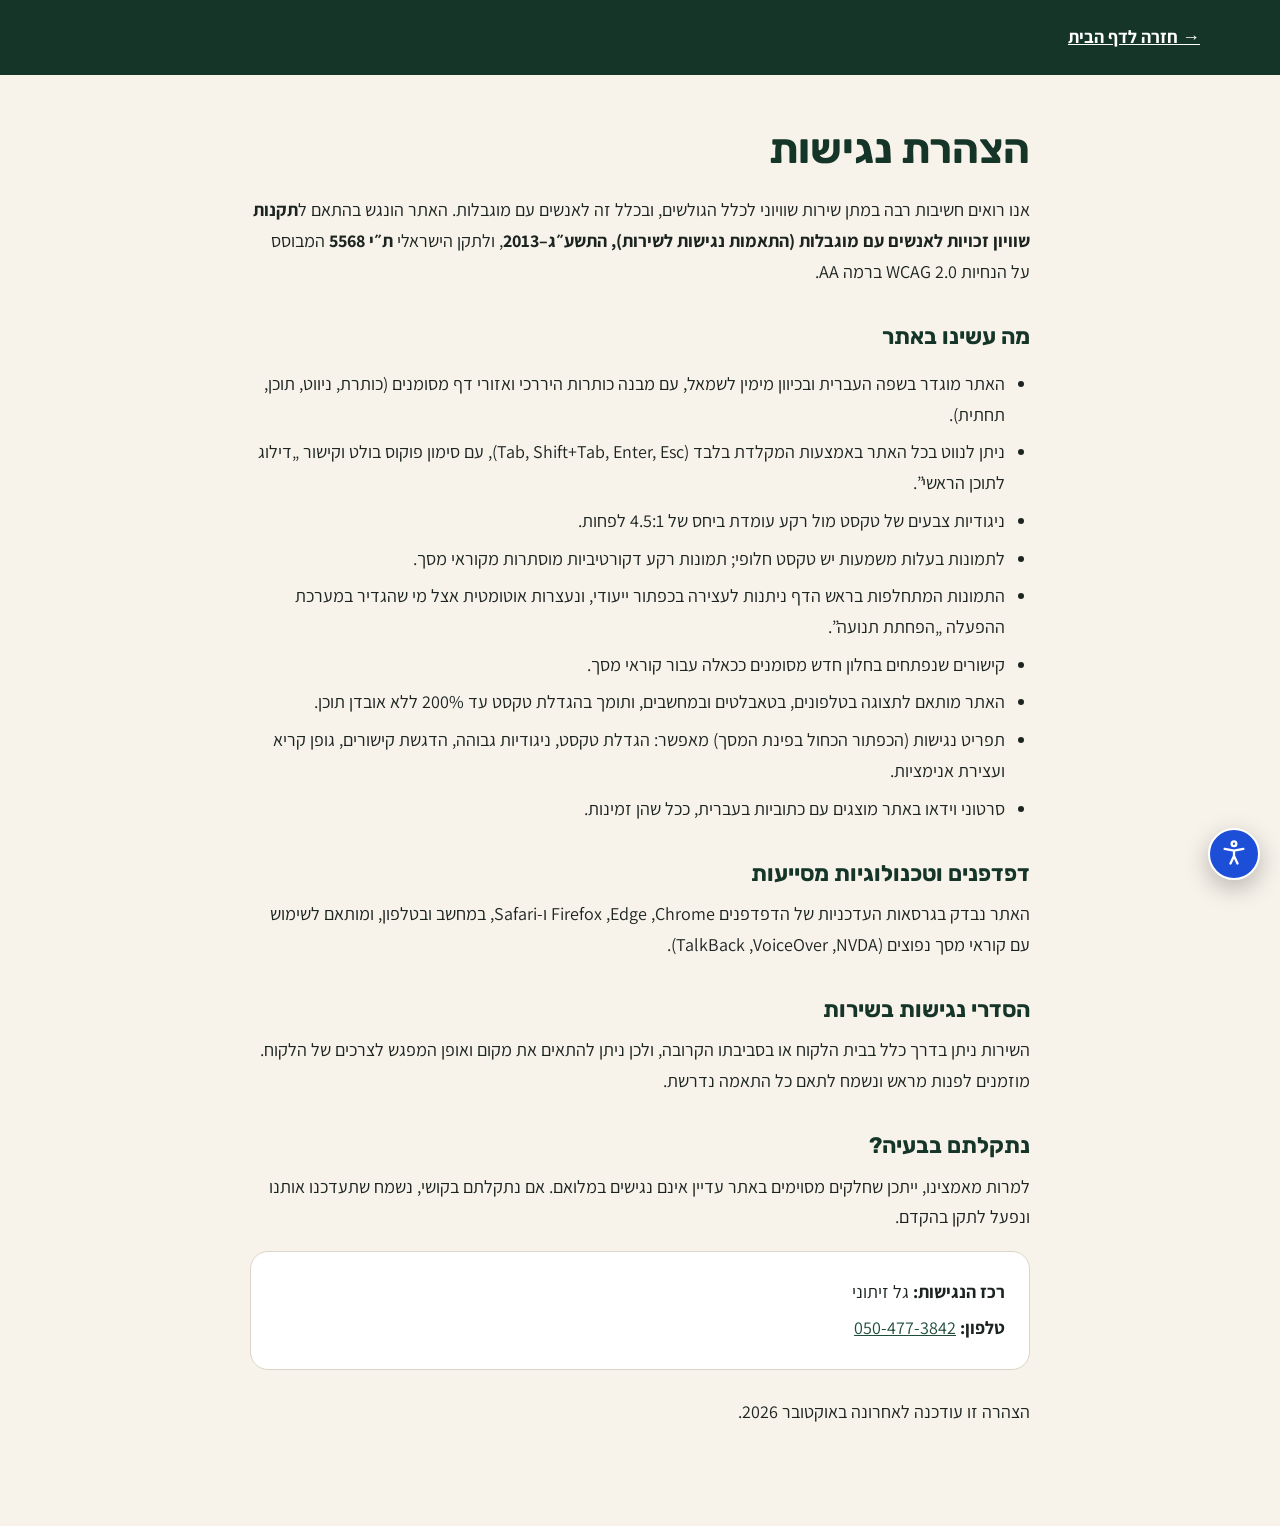
<file: accessibility.html>
<!doctype html>
<html lang="he" dir="rtl">
<head>
  <meta charset="utf-8">
  <meta name="viewport" content="width=device-width, initial-scale=1">
  <title>הצהרת נגישות | גל זיתוני – אילוף כלבים</title>
  <meta name="description" content="הצהרת הנגישות של אתר גל זיתוני – אילוף כלבים פרטי.">
  <link rel="preconnect" href="https://fonts.googleapis.com">
  <link rel="preconnect" href="https://fonts.gstatic.com" crossorigin>
  <link href="https://fonts.googleapis.com/css2?family=Assistant:wght@400;600;700&family=Rubik:wght@500;700;800&display=swap" rel="stylesheet">
  <link rel="stylesheet" href="css/style.css">
  <style>
    .page-header { background: var(--green-dark); color: #fff; padding: 22px 0; }
    .page-header a { color: #fff; font-weight: 700; }
    .statement { max-width: 820px; padding-block: 48px 80px; }
    .statement h1 { font-size: clamp(2rem, 5vw, 2.6rem); color: var(--green-dark); }
    .statement h2 { font-size: 1.4rem; color: var(--green-dark); margin-top: 1.6em; }
    .statement ul { padding-inline-start: 1.4em; }
    .statement li { margin-bottom: .4em; }
    .statement .contact-box { background: var(--white); border: 1px solid var(--line); border-radius: var(--radius); padding: 20px 24px; }
    .statement .contact-box p { margin: .3em 0; }
  </style>
</head>
<body>
  <a class="skip-link" href="#main">דילוג לתוכן הראשי</a>
  <header class="page-header">
    <div class="container"><a href="index.html">→ חזרה לדף הבית</a></div>
  </header>

  <main id="main" tabindex="-1" class="container statement">
    <h1>הצהרת נגישות</h1>
    <p>אנו רואים חשיבות רבה במתן שירות שוויוני לכלל הגולשים, ובכלל זה לאנשים עם מוגבלות. האתר הונגש בהתאם ל<strong>תקנות שוויון זכויות לאנשים עם מוגבלות (התאמות נגישות לשירות), התשע״ג–2013</strong>, ולתקן הישראלי <strong>ת״י 5568</strong> המבוסס על הנחיות <span lang="en" dir="ltr">WCAG 2.0</span> ברמה <span lang="en" dir="ltr">AA</span>.</p>

    <h2>מה עשינו באתר</h2>
    <ul>
      <li>האתר מוגדר בשפה העברית ובכיוון מימין לשמאל, עם מבנה כותרות היררכי ואזורי דף מסומנים (כותרת, ניווט, תוכן, תחתית).</li>
      <li>ניתן לנווט בכל האתר באמצעות המקלדת בלבד (Tab, Shift+Tab, Enter, Esc), עם סימון פוקוס בולט וקישור „דילוג לתוכן הראשי”.</li>
      <li>ניגודיות צבעים של טקסט מול רקע עומדת ביחס של 4.5:1 לפחות.</li>
      <li>לתמונות בעלות משמעות יש טקסט חלופי; תמונות רקע דקורטיביות מוסתרות מקוראי מסך.</li>
      <li>התמונות המתחלפות בראש הדף ניתנות לעצירה בכפתור ייעודי, ונעצרות אוטומטית אצל מי שהגדיר במערכת ההפעלה „הפחתת תנועה”.</li>
      <li>קישורים שנפתחים בחלון חדש מסומנים ככאלה עבור קוראי מסך.</li>
      <li>האתר מותאם לתצוגה בטלפונים, בטאבלטים ובמחשבים, ותומך בהגדלת טקסט עד 200% ללא אובדן תוכן.</li>
      <li>תפריט נגישות (הכפתור הכחול בפינת המסך) מאפשר: הגדלת טקסט, ניגודיות גבוהה, הדגשת קישורים, גופן קריא ועצירת אנימציות.</li>
      <li>סרטוני וידאו באתר מוצגים עם כתוביות בעברית, ככל שהן זמינות.</li>
    </ul>

    <h2>דפדפנים וטכנולוגיות מסייעות</h2>
    <p>האתר נבדק בגרסאות העדכניות של הדפדפנים Chrome,‏ Edge,‏ Firefox ו-Safari, במחשב ובטלפון, ומותאם לשימוש עם קוראי מסך נפוצים (NVDA,‏ VoiceOver,‏ TalkBack).</p>

    <h2>הסדרי נגישות בשירות</h2>
    <p>השירות ניתן בדרך כלל בבית הלקוח או בסביבתו הקרובה, ולכן ניתן להתאים את מקום ואופן המפגש לצרכים של הלקוח. מוזמנים לפנות מראש ונשמח לתאם כל התאמה נדרשת.</p>

    <h2>נתקלתם בבעיה?</h2>
    <p>למרות מאמצינו, ייתכן שחלקים מסוימים באתר עדיין אינם נגישים במלואם. אם נתקלתם בקושי, נשמח שתעדכנו אותנו ונפעל לתקן בהקדם.</p>
    <div class="contact-box">
      <p><strong>רכז הנגישות:</strong> <span data-bind="accessibility.coordinatorName"></span></p>
      <p><strong>טלפון:</strong> <a data-bind-tel="accessibility.coordinatorPhone" dir="ltr"></a></p>
      <p data-if="accessibility.coordinatorEmail"><strong>אימייל:</strong> <a data-bind-mail="accessibility.coordinatorEmail" dir="ltr"></a></p>
    </div>
    <p style="margin-top:1.5em">הצהרה זו עודכנה לאחרונה ב<span data-bind="accessibility.lastUpdated"></span>.</p>
  </main>

  <div class="a11y">
    <button class="a11y__toggle" type="button" aria-expanded="false" aria-controls="a11y-panel">
      <span data-icon="accessibility" aria-hidden="true"></span>
      <span class="visually-hidden">תפריט נגישות</span>
    </button>
    <div class="a11y__panel" id="a11y-panel" role="region" aria-label="הגדרות נגישות" hidden>
      <p class="a11y__heading">הגדרות נגישות</p>
      <div class="a11y__group" role="group" aria-label="גודל טקסט">
        <span class="a11y__label">גודל טקסט</span>
        <div class="a11y__row">
          <button type="button" data-a11y="font-down">א־</button>
          <span class="a11y__value" aria-live="polite"></span>
          <button type="button" data-a11y="font-up">א+</button>
        </div>
      </div>
      <button type="button" class="a11y__opt" data-a11y="contrast" aria-pressed="false">ניגודיות גבוהה</button>
      <button type="button" class="a11y__opt" data-a11y="links" aria-pressed="false">הדגשת קישורים</button>
      <button type="button" class="a11y__opt" data-a11y="font" aria-pressed="false">גופן קריא</button>
      <button type="button" class="a11y__opt" data-a11y="motion" aria-pressed="false">עצירת אנימציות</button>
      <button type="button" class="a11y__reset" data-a11y="reset">איפוס הגדרות</button>
    </div>
  </div>

  <script src="js/content.js"></script>
  <script src="js/icons.js"></script>
  <script src="js/a11y.js"></script>
  <script>
    (function () {
      var get = function (p) { return p.split('.').reduce(function (o, k) { return o && o[k]; }, window.SITE); };
      document.querySelectorAll('[data-bind]').forEach(function (el) { el.textContent = get(el.getAttribute('data-bind')) || ''; });
      document.querySelectorAll('[data-bind-tel]').forEach(function (el) {
        var v = get(el.getAttribute('data-bind-tel')) || ''; el.textContent = v; el.href = 'tel:' + v.replace(/[^\d+]/g, '');
      });
      document.querySelectorAll('[data-bind-mail]').forEach(function (el) {
        var v = get(el.getAttribute('data-bind-mail')) || ''; el.textContent = v; el.href = 'mailto:' + v;
      });
      document.querySelectorAll('[data-if]').forEach(function (el) { if (!get(el.getAttribute('data-if'))) el.hidden = true; });
      document.querySelectorAll('[data-icon]').forEach(function (el) { el.innerHTML = window.ICONS[el.getAttribute('data-icon')] || ''; });
    })();
  </script>
</body>
</html>
</file>
<file: css/style.css>
/* ===================== צבעים וגופנים – לשינוי עיצוב כללי ===================== */
:root {
  --green: #1f4d3a;
  --green-dark: #143528;
  --green-soft: #e4eee8;
  --amber: #b45309;          /* ניגודיות 5:1 מול לבן */
  --amber-soft: #fbeedd;
  --sand: #f7f2ea;
  --white: #ffffff;
  --text: #1c2420;
  --muted: #4a5650;
  --line: #ddd5c8;
  --wa: #0f7a3d;              /* ירוק וואטסאפ כהה – ניגודיות AA לטקסט לבן */
  --wa-hover: #0b6232;
  --focus: #ffbf47;
  --radius: 18px;
  --shadow: 0 10px 30px rgba(20, 40, 30, .08);
  --font-head: "Rubik", "Assistant", Arial, sans-serif;
  --font-body: "Assistant", Arial, sans-serif;
  --header-h: 72px;
}

/* ===================== בסיס ===================== */
*, *::before, *::after { box-sizing: border-box; }
html { scroll-behavior: smooth; scroll-padding-top: calc(var(--header-h) + 12px); -webkit-text-size-adjust: 100%; }
body {
  margin: 0;
  font-family: var(--font-body);
  font-size: 1.125rem;
  line-height: 1.7;
  color: var(--text);
  background: var(--sand);
}
img { max-width: 100%; display: block; }
svg { flex-shrink: 0; }
h1, h2, h3 { font-family: var(--font-head); line-height: 1.25; margin: 0 0 .5em; }
p { margin: 0 0 1em; }
a { color: var(--green); }
a:hover { color: var(--amber); }
:focus-visible { outline: 3px solid var(--focus); outline-offset: 3px; border-radius: 4px; box-shadow: 0 0 0 6px rgba(20, 53, 40, .85); }
[hidden] { display: none !important; }
main:focus { outline: none; }

.container { width: 100%; max-width: 1160px; margin-inline: auto; padding-inline: 20px; }
.visually-hidden {
  position: absolute !important; width: 1px; height: 1px; padding: 0; margin: -1px;
  overflow: hidden; clip: rect(0 0 0 0); white-space: nowrap; border: 0;
}
.skip-link {
  position: fixed; top: 12px; right: 12px; z-index: 1000;
  background: var(--green-dark); color: #fff; padding: .7em 1.2em; border-radius: 10px;
  font-weight: 700; transform: translateY(-200%); transition: transform .2s;
}
.skip-link:focus { transform: none; color: #fff; }

/* ===================== כפתורים ===================== */
.btn {
  display: inline-flex; align-items: center; justify-content: center; gap: .55em;
  min-height: 48px; padding: .7em 1.4em; border-radius: 999px; border: 2px solid transparent;
  font-family: var(--font-head); font-weight: 700; font-size: 1rem; text-decoration: none;
  cursor: pointer; transition: background .2s, color .2s, transform .2s, box-shadow .2s;
}
.btn svg { width: 1.3em; height: 1.3em; }
.btn:hover { transform: translateY(-2px); }
.btn--lg { min-height: 56px; padding: .8em 1.8em; font-size: 1.1rem; }
.btn--sm { min-height: 44px; padding: .45em 1.1em; }
.btn--wa { background: var(--wa); color: #fff; box-shadow: 0 6px 18px rgba(15, 122, 61, .3); }
.btn--wa:hover { background: var(--wa-hover); color: #fff; }
.btn--ghost { color: #fff; border-color: rgba(255, 255, 255, .85); background: rgba(255, 255, 255, .08); }
.btn--ghost:hover { background: #fff; color: var(--green-dark); }
.btn--outline { color: var(--green); border-color: var(--green); background: transparent; }
.btn--outline:hover { background: var(--green); color: #fff; }

/* ===================== כותרת עליונה ===================== */
.site-header {
  position: fixed; inset: 0 0 auto 0; z-index: 50; height: var(--header-h);
  color: #fff; transition: background .3s, box-shadow .3s;
  background: linear-gradient(to bottom, rgba(10, 25, 18, .55), transparent);
}
.site-header.is-scrolled { background: var(--green-dark); box-shadow: 0 4px 20px rgba(0, 0, 0, .15); }
.header__inner { height: 100%; display: flex; align-items: center; gap: 24px; }
.brand { display: flex; align-items: center; gap: 10px; color: #fff; text-decoration: none; }
.brand:hover { color: #fff; }
.brand__icon svg { width: 34px; height: 34px; color: #f5ae45; }
.brand__icon--logo img { width: 48px; height: 48px; border-radius: 50%; object-fit: cover; border: 2px solid #f0a02c; background: #fff; }
.brand__text { display: flex; flex-direction: column; line-height: 1.15; }
.brand__name { font-family: var(--font-head); font-weight: 800; font-size: 1.2rem; }
.brand__title { font-size: .85rem; opacity: .9; }
.site-nav { margin-inline-start: auto; }
.site-nav__list { list-style: none; display: flex; gap: 4px; margin: 0; padding: 0; }
.site-nav a { color: #fff; text-decoration: none; padding: .5em .75em; border-radius: 8px; font-weight: 600; font-size: 1rem; white-space: nowrap; }
.site-nav a:hover { background: rgba(255, 255, 255, .14); color: #fff; }
.nav-toggle { display: none; }

@media (max-width: 1080px) {
  .nav-toggle {
    display: inline-flex; align-items: center; justify-content: center;
    margin-inline-start: auto; width: 48px; height: 48px; border: 0; border-radius: 12px;
    background: rgba(255, 255, 255, .12); color: #fff; cursor: pointer;
  }
  .nav-toggle__bars, .nav-toggle__bars::before, .nav-toggle__bars::after {
    display: block; width: 22px; height: 2px; background: currentColor; border-radius: 2px; position: relative; transition: transform .25s;
  }
  .nav-toggle__bars::before, .nav-toggle__bars::after { content: ""; position: absolute; inset-inline: 0; }
  .nav-toggle__bars::before { top: -7px; }
  .nav-toggle__bars::after { top: 7px; }
  .nav-toggle[aria-expanded="true"] .nav-toggle__bars { background: transparent; }
  .nav-toggle[aria-expanded="true"] .nav-toggle__bars::before { transform: translateY(7px) rotate(45deg); }
  .nav-toggle[aria-expanded="true"] .nav-toggle__bars::after { transform: translateY(-7px) rotate(-45deg); }
  .site-nav {
    position: absolute; top: var(--header-h); inset-inline: 0; background: var(--green-dark);
    padding: 8px 20px 20px; display: none; box-shadow: 0 12px 24px rgba(0, 0, 0, .2);
  }
  .site-nav.is-open { display: block; }
  .site-nav__list { flex-direction: column; }
  .site-nav a { display: block; padding: .8em 1em; font-size: 1.1rem; }
  .site-header:has(.site-nav.is-open) { background: var(--green-dark); }
}
@media (max-width: 520px) {
  .header__cta { display: none; }
}

/* ===================== Hero ===================== */
.hero {
  position: relative; min-height: 100vh; min-height: 100svh; display: flex; align-items: center;
  color: #fff; overflow: hidden; background: var(--green-dark);
  padding: calc(var(--header-h) + 40px) 0 90px;
}
.hero__slides, .hero__overlay { position: absolute; inset: 0; }
.hero__slide {
  position: absolute; inset: 0; background-size: cover; background-position: center;
  opacity: 0; transition: opacity 1.6s ease; transform: scale(1.06);
}
.hero__slide.is-active.is-loaded { opacity: 1; animation: kenburns 14s ease-out forwards; }
@keyframes kenburns { from { transform: scale(1.12); } to { transform: scale(1.02); } }
.slides-paused .hero__slide { animation: none !important; }
.hero__overlay {
  background:
    linear-gradient(to left, rgba(12, 30, 22, .88) 0%, rgba(12, 30, 22, .62) 45%, rgba(12, 30, 22, .35) 100%),
    linear-gradient(to top, rgba(12, 30, 22, .7), transparent 40%);
}
.hero__content { position: relative; max-width: 1160px; }
.hero__content > * { max-width: 640px; }
.hero__eyebrow {
  display: inline-block; font-weight: 700; letter-spacing: .02em; color: #f5ae45;
  border: 1px solid rgba(245, 174, 69, .7); padding: .3em 1em; border-radius: 999px; font-size: 1rem;
}
.hero__title { font-size: clamp(2.6rem, 7vw, 4.6rem); font-weight: 800; margin: .3em 0 .35em; text-shadow: 0 2px 20px rgba(0, 0, 0, .25); }
.hero__title > span { display: block; }
.hero__accent { color: #f5ae45; }
.hero__subtitle { font-size: clamp(1.1rem, 2.2vw, 1.35rem); line-height: 1.6; opacity: .96; }
.hero__actions { display: flex; flex-wrap: wrap; gap: 14px; margin-top: 30px; }
.hero__pause {
  position: absolute; bottom: 24px; left: 50%; transform: translateX(-50%); z-index: 2; white-space: nowrap;
  display: inline-flex; align-items: center; gap: 8px; min-height: 44px; padding: .4em 1em;
  background: rgba(0, 0, 0, .45); color: #fff; border: 1px solid rgba(255, 255, 255, .5);
  border-radius: 999px; font: inherit; font-size: .9rem; cursor: pointer;
}
.hero__pause:hover { background: rgba(0, 0, 0, .7); }
.hero__pause svg { width: 16px; height: 16px; }

/* ===================== חלקים כלליים ===================== */
.section { padding: clamp(64px, 9vw, 110px) 0; }
.section:nth-of-type(even) { background: var(--white); }
.section__title { font-size: clamp(1.9rem, 4vw, 2.6rem); color: var(--green-dark); position: relative; padding-bottom: .45em; }
.section__title::after {
  content: ""; position: absolute; bottom: 0; inset-inline-start: 0; width: 64px; height: 4px; border-radius: 4px; background: var(--amber);
}
.section__intro { font-size: 1.2rem; color: var(--muted); max-width: 720px; margin-bottom: 2em; }
.section__cta { margin-top: 40px; display: flex; justify-content: center; }
.prose p { font-size: 1.15rem; }

.reveal { opacity: 0; transform: translateY(24px); transition: opacity .8s ease, transform .8s ease; }
.reveal.is-visible { opacity: 1; transform: none; }

/* מה זה אילוף */
.split { display: grid; grid-template-columns: 1fr 1fr; gap: 48px; align-items: start; }
.points { list-style: none; margin: 0; padding: 0; display: grid; gap: 18px; }
.point { display: flex; gap: 16px; background: var(--white); padding: 20px; border-radius: var(--radius); box-shadow: var(--shadow); }
.point__icon { width: 46px; height: 46px; border-radius: 50%; display: grid; place-items: center; background: var(--amber-soft); color: var(--amber); flex-shrink: 0; }
.point__icon svg { width: 24px; height: 24px; }
.point h3 { font-size: 1.15rem; margin-bottom: .2em; color: var(--green-dark); }
.point p { margin: 0; color: var(--muted); }

/* כרטיסים */
.cards { list-style: none; margin: 0; padding: 0; display: grid; grid-template-columns: repeat(auto-fill, minmax(260px, 1fr)); gap: 22px; }
.card {
  background: var(--sand); border: 1px solid var(--line); border-radius: var(--radius); padding: 28px;
  transition: transform .25s, box-shadow .25s;
}
.section:nth-of-type(odd) .card { background: var(--white); }
.card:hover { transform: translateY(-4px); box-shadow: var(--shadow); }
.card__icon { width: 54px; height: 54px; border-radius: 14px; display: grid; place-items: center; background: var(--green); color: #fff; margin-bottom: 16px; }
.card__icon svg { width: 28px; height: 28px; }
.card__title { font-size: 1.25rem; color: var(--green-dark); }
.card p { margin: 0; color: var(--muted); }

/* תהליך */
.steps { list-style: none; margin: 0; padding: 0; display: grid; grid-template-columns: repeat(4, 1fr); gap: 22px; counter-reset: step; }
.step { position: relative; background: var(--white); border-radius: var(--radius); padding: 30px 24px 26px; box-shadow: var(--shadow); border-top: 4px solid var(--amber); }
.section:nth-of-type(even) .step { background: var(--sand); }
.step__num {
  display: grid; place-items: center; width: 48px; height: 48px; border-radius: 50%;
  background: var(--green-dark); color: #fff; font-family: var(--font-head); font-weight: 800; font-size: 1.3rem; margin-bottom: 14px;
}
.step h3 { font-size: 1.2rem; color: var(--green-dark); }
.step p { margin: 0; color: var(--muted); }

/* עליי */
.about { display: grid; grid-template-columns: 5fr 7fr; gap: 56px; align-items: center; }
.about--noimg { grid-template-columns: 1fr; max-width: 820px; }
.about__img { width: 100%; aspect-ratio: 4 / 5; object-fit: cover; border-radius: 28px; box-shadow: var(--shadow); }
.about__media .placeholder { aspect-ratio: 4 / 5; }

/* וידאו */
.video-wrap { max-width: 900px; margin-inline: auto; }
.video { position: relative; aspect-ratio: 16 / 9; border-radius: var(--radius); overflow: hidden; background: #000; box-shadow: var(--shadow); }
.video iframe, .video video { position: absolute; inset: 0; width: 100%; height: 100%; border: 0; }
.video--empty { background: transparent; box-shadow: none; }
.video--empty .placeholder { height: 100%; }

/* גלריה */
.gallery { list-style: none; margin: 0; padding: 0; display: grid; grid-template-columns: repeat(auto-fill, minmax(240px, 1fr)); gap: 14px; }
.gallery img { width: 100%; aspect-ratio: 1; object-fit: cover; border-radius: 14px; }

/* ביקורות */
.reviews { list-style: none; margin: 0; padding: 0; display: grid; grid-template-columns: repeat(auto-fill, minmax(290px, 1fr)); gap: 22px; }
.review figure { position: relative; margin: 0; height: 100%; display: flex; flex-direction: column; background: var(--white); border-radius: var(--radius); padding: 28px; box-shadow: var(--shadow); }
.section:nth-of-type(even) .review figure { background: var(--sand); }
.review blockquote { margin: 0 0 18px; flex: 1; position: relative; }
.review blockquote::before { content: "”"; position: absolute; top: -.45em; inset-inline-end: -.05em; font-family: Georgia, serif; font-size: 4.5rem; line-height: 1; color: var(--amber-soft); z-index: 0; }
.review blockquote p { position: relative; font-size: 1.1rem; margin: 0; }
.review figcaption { display: flex; flex-direction: column; border-top: 1px solid var(--line); padding-top: 12px; }
.review figcaption span { color: var(--muted); font-size: .95rem; }
.review__stars { display: flex; gap: 2px; color: var(--amber); margin-bottom: 10px; }
.review__stars svg { width: 20px; height: 20px; }
.review--placeholder figure { border: 2px dashed var(--line); box-shadow: none; }
.badge { position: absolute; top: 14px; inset-inline-end: 14px; background: var(--amber-soft); color: var(--amber); font-weight: 700; font-size: .8rem; padding: .15em .7em; border-radius: 999px; }

/* שאלות נפוצות */
.faq { max-width: 860px; display: grid; gap: 12px; }
.faq__item { background: var(--white); border: 1px solid var(--line); border-radius: 14px; }
.section:nth-of-type(even) .faq__item { background: var(--sand); }
.faq__item summary {
  cursor: pointer; list-style: none; padding: 18px 22px; display: flex; align-items: center; justify-content: space-between; gap: 16px; border-radius: 14px;
}
.faq__item summary::-webkit-details-marker { display: none; }
.faq__item summary::after {
  content: "+"; flex-shrink: 0; width: 32px; height: 32px; border-radius: 50%; display: grid; place-items: center;
  background: var(--green-soft); color: var(--green); font-size: 1.4rem; font-weight: 700; transition: transform .25s;
}
.faq__item[open] summary::after { content: "−"; }
.faq__item summary h3 { margin: 0; font-size: 1.15rem; color: var(--green-dark); }
.faq__answer { padding: 0 22px 18px; color: var(--muted); }
.faq__answer p { margin: 0; }

/* יצירת קשר */
.section--contact { background: var(--green-dark) !important; color: #fff; }
.section--contact .section__title { color: #fff; }
.section--contact .section__intro { color: rgba(255, 255, 255, .88); }
.contact { display: grid; grid-template-columns: 1fr auto; gap: 56px; align-items: center; }
.contact__buttons { display: flex; flex-wrap: wrap; gap: 14px; margin-bottom: 34px; }
.section--contact .btn--outline { color: #fff; border-color: rgba(255, 255, 255, .8); }
.section--contact .btn--outline:hover { background: #fff; color: var(--green-dark); }
.section--contact .btn--wa { background: #1a9a52; background: var(--wa); }
.contact__list { list-style: none; margin: 0; padding: 0; display: grid; grid-template-columns: repeat(auto-fit, minmax(220px, 1fr)); gap: 18px; }
.contact__list li { display: flex; gap: 14px; align-items: center; }
.contact__icon { width: 46px; height: 46px; border-radius: 12px; background: rgba(255, 255, 255, .1); display: grid; place-items: center; color: #f5ae45; flex-shrink: 0; }
.contact__icon svg { width: 22px; height: 22px; }
.contact__label { display: block; font-size: .9rem; color: rgba(255, 255, 255, .78); }
.contact__list a { color: #fff; font-weight: 700; font-size: 1.15rem; }
.contact__list a:hover { color: #f5ae45; }
.contact__draft { opacity: .75; border: 1px dashed rgba(255, 255, 255, .45); border-radius: 12px; padding: 8px; }
.social { list-style: none; display: flex; gap: 10px; margin: 28px 0 0; padding: 0; }
.social__link { width: 48px; height: 48px; border-radius: 50%; display: grid; place-items: center; background: rgba(255, 255, 255, .12); color: #fff; }
.social__link:hover { background: #fff; color: var(--green-dark); }
.social__link svg { width: 22px; height: 22px; }
.social__draft { display: flex; gap: 10px; align-items: center; font-size: .95rem; padding: 10px 14px !important; }
.social__draft svg { width: 22px; height: 22px; }
.extra-links { list-style: none; display: flex; flex-wrap: wrap; gap: 10px; margin: 18px 0 0; padding: 0; }
.extra-link { display: inline-flex; align-items: center; gap: 8px; min-height: 44px; padding: .4em 1em; border-radius: 999px; background: rgba(255, 255, 255, .12); color: #fff; text-decoration: none; font-weight: 600; }
.extra-link:hover { background: #fff; color: var(--green-dark); }
.extra-link svg { width: 18px; height: 18px; }
.footer__social { margin: 0; }
.footer__social .social__link { width: 42px; height: 42px; }
.qr { margin: 0; background: #fff; color: var(--text); border-radius: 24px; padding: 22px; width: 280px; text-align: center; box-shadow: 0 20px 40px rgba(0, 0, 0, .25); }
.qr__code { aspect-ratio: 1; display: grid; place-items: center; }
.qr__code svg { width: 100%; height: 100%; }
.qr figcaption { margin-top: 10px; font-size: .95rem; color: var(--muted); line-height: 1.4; }

/* ===================== פוטר ===================== */
.site-footer { background: #0e241b; color: rgba(255, 255, 255, .85); padding: 34px 0 100px; font-size: 1rem; }
.footer__inner { padding-left: 90px; display: flex; flex-wrap: wrap; justify-content: space-between; align-items: center; gap: 18px; }
.footer__brand { font-family: var(--font-head); font-weight: 700; color: #fff; margin: 0; }
.footer__phone { margin: 0; }
.site-footer a { color: #f5ae45; }
.site-footer a:hover { color: #fff; }
.footer__links { list-style: none; display: flex; gap: 20px; margin: 0; padding: 0; }
.footer__copy { margin: 0; width: 100%; font-size: .9rem; opacity: .8; }

/* ===================== כפתורים צפים ===================== */
.wa-float {
  position: fixed; bottom: 20px; left: 20px; z-index: 60; width: 60px; height: 60px; border-radius: 50%;
  display: grid; place-items: center; background: var(--wa); color: #fff; box-shadow: 0 8px 24px rgba(0, 0, 0, .25);
  transition: transform .2s;
}
.wa-float:hover { color: #fff; transform: scale(1.07); }
.wa-float svg { width: 32px; height: 32px; }

.a11y { position: fixed; bottom: 20px; right: 20px; z-index: 70; }
.a11y__toggle {
  width: 52px; height: 52px; border-radius: 50%; border: 2px solid #fff; background: #1d4ed8; color: #fff;
  display: grid; place-items: center; cursor: pointer; box-shadow: 0 8px 24px rgba(0, 0, 0, .25);
}
.a11y__toggle svg { width: 28px; height: 28px; }
.a11y__panel {
  position: absolute; bottom: 64px; right: 0; width: min(280px, calc(100vw - 40px));
  background: #fff; color: var(--text); border-radius: 16px; padding: 18px; box-shadow: 0 16px 40px rgba(0, 0, 0, .25);
  display: grid; gap: 8px; font-size: 1rem;
}
.a11y__heading { font-family: var(--font-head); font-weight: 700; font-size: 1.1rem; margin: 0 0 4px; }
.a11y__group { border: 1px solid var(--line); border-radius: 10px; padding: 8px 12px; }
.a11y__label { font-weight: 600; }
.a11y__row { display: flex; align-items: center; justify-content: space-between; gap: 8px; margin-top: 4px; }
.a11y__row button { width: 48px; height: 40px; border-radius: 8px; border: 1px solid var(--green); background: var(--green-soft); color: var(--green-dark); font: inherit; font-weight: 700; cursor: pointer; }
.a11y__row button:disabled { opacity: .45; cursor: not-allowed; }
.a11y__opt, .a11y__reset {
  min-height: 44px; text-align: start; padding: .5em .9em; border-radius: 10px; border: 1px solid var(--line);
  background: #fff; color: var(--text); font: inherit; cursor: pointer; display: flex; justify-content: space-between; align-items: center;
}
.a11y__opt[aria-pressed="true"] { background: var(--green); color: #fff; border-color: var(--green); }
.a11y__opt[aria-pressed="true"]::after { content: "✓"; font-weight: 700; }
.a11y__reset { background: var(--sand); justify-content: center; font-weight: 600; }
.a11y__statement { text-align: center; font-weight: 600; padding-top: 4px; }

/* ===================== הגדרות נגישות פעילות ===================== */
.a11y-links a:not(.btn):not(.wa-float):not(.social__link) { text-decoration: underline !important; text-decoration-thickness: 2px !important; text-underline-offset: 3px; }
.a11y-links a { outline: 2px dashed currentColor; outline-offset: 2px; }
.a11y-font body, .a11y-font h1, .a11y-font h2, .a11y-font h3, .a11y-font .btn, .a11y-font button { font-family: Arial, "Segoe UI", sans-serif !important; letter-spacing: .02em; }
.a11y-motion *, .a11y-motion *::before, .a11y-motion *::after { animation: none !important; transition: none !important; scroll-behavior: auto !important; }
.a11y-motion .reveal { opacity: 1; transform: none; }

.a11y-contrast { --green: #003d1f; --green-dark: #000; --amber: #8a3a00; --muted: #111; --text: #000; --line: #000; --sand: #fff; }
.a11y-contrast body { background: #fff; }
.a11y-contrast .hero__overlay { background: rgba(0, 0, 0, .86); }
.a11y-contrast .card, .a11y-contrast .point, .a11y-contrast .step, .a11y-contrast .review figure, .a11y-contrast .faq__item { border: 2px solid #000 !important; box-shadow: none; }
.a11y-contrast .hero__eyebrow, .a11y-contrast .hero__accent, .a11y-contrast .brand__icon svg, .a11y-contrast .contact__icon { color: #ffe066; }
.a11y-contrast .section--contact, .a11y-contrast .site-footer { background: #000 !important; }
.a11y-contrast .site-footer a { color: #ffe066; }

/* ===================== מצב טיוטה ===================== */
.draft-note {
  display: flex; gap: 10px; align-items: flex-start; background: #fff8db; color: #5c4400; border: 2px dashed #d4a600;
  border-radius: 12px; padding: 12px 16px; font-size: 1rem; margin: 0 0 24px; max-width: 820px;
}
.draft-note svg { width: 20px; height: 20px; margin-top: 4px; }
.is-draft code { unicode-bidi: isolate; font-family: Consolas, monospace; font-size: .9em; background: rgba(0, 0, 0, .07); padding: 0 .3em; border-radius: 4px; }
.placeholder {
  display: flex; flex-direction: column; align-items: center; justify-content: center; gap: 10px; text-align: center;
  border: 3px dashed var(--line); border-radius: 24px; color: var(--muted); padding: 30px; min-height: 220px; background: rgba(255, 255, 255, .5);
}
.placeholder svg { width: 48px; height: 48px; opacity: .6; }
.placeholder p { margin: 0; font-weight: 600; }

/* ===================== רספונסיבי ===================== */
@media (max-width: 960px) {
  .split, .about { grid-template-columns: 1fr; gap: 36px; }
  .steps { grid-template-columns: repeat(2, 1fr); }
  .contact { grid-template-columns: 1fr; }
  .qr { justify-self: center; }
  .about__media { max-width: 420px; }
}
@media (max-width: 640px) {
  body { font-size: 1.0625rem; }
  .container { padding-inline: 16px; }
  .steps { grid-template-columns: 1fr; }
  .hero__actions .btn { width: 100%; }
  .contact__buttons .btn { width: 100%; }
  .qr { display: none; }   /* בטלפון – לוחצים על הכפתור, אין צורך לסרוק */
  .brand__title { display: none; }
  .wa-float { width: 56px; height: 56px; bottom: 16px; left: 16px; }
  .a11y { bottom: 16px; right: 16px; }
  .hero__pause { bottom: 22px; font-size: .85rem; }
}

@media (prefers-reduced-motion: reduce) {
  html { scroll-behavior: auto; }
  *, *::before, *::after { animation-duration: .01ms !important; transition-duration: .01ms !important; }
}

@media print {
  .site-header, .wa-float, .a11y, .hero__pause, .hero__slides { display: none !important; }
  .hero { min-height: 0; color: #000; background: #fff; padding: 20px 0; }
  .hero__overlay { display: none; }
}
</file>
